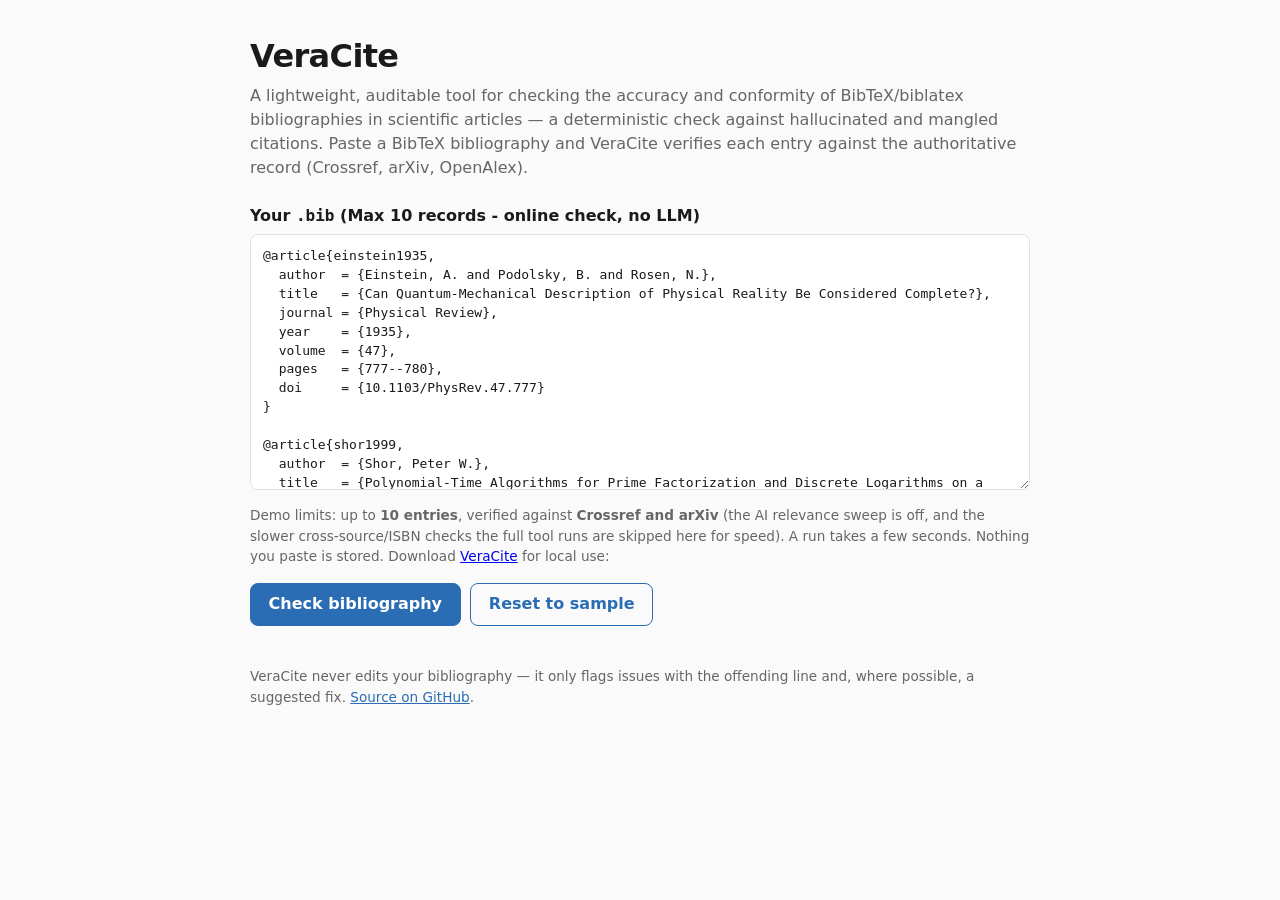
<file: web/index.html>
<!DOCTYPE html>
<html lang="en">
<head>
<meta charset="utf-8">
<meta name="viewport" content="width=device-width, initial-scale=1">
<title>VeraCite &middot; bibliography check</title>
<link rel="stylesheet" href="style.css">
</head>
<body>
<main>
  <header>
    <h1>VeraCite</h1>
    <p class="tagline">A lightweight, auditable tool for checking the accuracy and conformity of BibTeX/biblatex bibliographies in scientific articles — a deterministic check against hallucinated and mangled citations. Paste a BibTeX bibliography and VeraCite verifies each entry against the authoritative record (Crossref, arXiv, OpenAlex).</p>
  </header>

  <section class="controls">
    <label for="bib">Your <code>.bib</code> (Max 10 records - online check, no LLM)</label>
    <textarea id="bib" spellcheck="false" aria-describedby="limits"></textarea>
    <p id="limits" class="note">Demo limits: up to <strong>10 entries</strong>,
    verified against <strong>Crossref&nbsp;and&nbsp;arXiv</strong> (the AI relevance
    sweep is off, and the slower cross-source/ISBN checks the full tool runs are
    skipped here for speed). A run takes a few seconds. Nothing you paste is
    stored. Download <a href="https://github.com/Shannon-Whitlock/VeraCite">VeraCite</a> for local use: </p>
    <div class="buttons">
      <button id="check" type="button">Check bibliography</button>
      <button id="sample" type="button" class="ghost">Reset to sample</button>
    </div>
  </section>

  <section id="result" hidden></section>

  <footer>
    <p>VeraCite never edits your bibliography &mdash; it only flags issues with the
    offending line and, where possible, a suggested fix.
    <a href="https://github.com/Shannon-Whitlock/VeraCite">Source on GitHub</a>.</p>
  </footer>
</main>
<script src="app.js"></script>
</body>
</html>
</file>
<file: web/style.css>
:root {
  --fg: #1a1a1a; --muted: #666; --bg: #fafafa; --card: #fff;
  --border: #e2e2e2; --accent: #2a6db5;
  --error: #c0392b; --warn: #b8860b; --note: #777; --ok: #2e8b57;
  --mono: ui-monospace, "SF Mono", "Cascadia Code", Menlo, Consolas, monospace;
}
* { box-sizing: border-box; }
body {
  margin: 0; background: var(--bg); color: var(--fg);
  font: 16px/1.5 system-ui, -apple-system, "Segoe UI", Roboto, sans-serif;
}
main { max-width: 820px; margin: 0 auto; padding: 2rem 1.25rem 4rem; }
h1 { margin: 0 0 .25rem; font-size: 2rem; letter-spacing: -.02em; }
.tagline { color: var(--muted); margin: 0 0 1.5rem; }
.controls label { display: block; font-weight: 600; margin-bottom: .4rem; }
textarea {
  width: 100%; min-height: 16rem; resize: vertical; padding: .75rem;
  font: 13px/1.45 var(--mono); color: var(--fg);
  border: 1px solid var(--border); border-radius: 8px; background: var(--card);
}
.note { color: var(--muted); font-size: .85rem; margin: .5rem 0 1rem; }
.buttons { display: flex; gap: .6rem; flex-wrap: wrap; }
button {
  font: inherit; font-weight: 600; padding: .55rem 1.1rem; border-radius: 8px;
  border: 1px solid var(--accent); background: var(--accent); color: #fff;
  cursor: pointer;
}
button:hover { filter: brightness(.95); }
button:disabled { opacity: .55; cursor: progress; }
button.ghost { background: transparent; color: var(--accent); }

#result { margin-top: 2rem; }
.score {
  display: flex; align-items: baseline; gap: .75rem; padding: 1rem 1.25rem;
  background: var(--card); border: 1px solid var(--border); border-radius: 10px;
  margin-bottom: 1.25rem;
}
.score .metric { display: flex; align-items: baseline; gap: .4rem; }
.score .metric + .metric { margin-left: 1.5rem; }
.score .num { font-size: 2.4rem; font-weight: 700; line-height: 1; }
.score .out { color: var(--muted); }
.score .verdict { margin-left: auto; text-align: right; color: var(--muted);
  font-size: .9rem; }
.banner { padding: .6rem .9rem; border-radius: 8px; margin-bottom: 1rem;
  font-size: .9rem; }
.banner.warn { background: #fdf6e3; border: 1px solid #ecd9a0; color: #7a5b00; }
.banner.err { background: #fdecea; border: 1px solid #f3c0bb; color: var(--error); }

.entry {
  background: var(--card); border: 1px solid var(--border); border-radius: 10px;
  padding: .85rem 1rem; margin-bottom: .8rem; border-left: 4px solid var(--border);
}
/* An entry VeraCite could not verify, or whose id may point elsewhere, is a problem
   to act on -- flag it with a red tint and a bold red left edge so it stands out from
   the verified ones at a glance. */
.entry-UNVERIFIED, .entry-MISMATCH {
  background: #fdecea; border-color: #f3c0bb; border-left-color: var(--error);
}
.entry h3 { margin: 0 0 .15rem; font: 600 .95rem var(--mono); }
.entry .status { font-size: .82rem; color: var(--muted); margin-bottom: .5rem; }
.entry .status a { color: var(--accent); }
.status-gloss { color: var(--error); font-weight: 600; cursor: help;
  border-bottom: 1px dotted currentColor; }
.entry-VERIFIED .status-gloss { color: var(--muted); }
.status .conf { color: var(--muted); }
.badge { display: inline-block; font-size: .72rem; font-weight: 700;
  padding: .05rem .45rem; border-radius: 999px; vertical-align: middle;
  margin-right: .4rem; }
.badge.VERIFIED { background: #e4f3ea; color: var(--ok); }
.badge.UNVERIFIED { background: #fbe0dd; color: var(--error); cursor: help; }
.badge.MISMATCH { background: #fdecea; color: var(--error); cursor: help; }

ul.issues { list-style: none; margin: 0; padding: 0; }
ul.issues li { font: 13px/1.5 var(--mono); padding: .15rem 0; }
.sev { font-weight: 700; }
.sev.ERROR { color: var(--error); }
.sev.WARN { color: var(--warn); }
.sev.INFO { color: var(--note); }
.cat { color: var(--muted); }
.fix { color: var(--ok); }
.clean { color: var(--ok); font: 13px var(--mono); }

footer { margin-top: 2.5rem; color: var(--muted); font-size: .85rem; }
footer a, .tagline a { color: var(--accent); }
.spinner { color: var(--muted); }

/* Indeterminate progress while check.cgi runs. */
.progress { padding: 1.25rem 1.25rem 1.5rem; background: var(--card);
  border: 1px solid var(--border); border-radius: 10px; }
.progress .bar { height: 6px; border-radius: 999px; background: #eee;
  overflow: hidden; margin-bottom: .9rem; }
.progress .bar span { display: block; height: 100%; width: 35%; border-radius: 999px;
  background: var(--accent); animation: indeterminate 1.3s ease-in-out infinite; }
@keyframes indeterminate {
  0%   { margin-left: -35%; }
  100% { margin-left: 100%; }
}
.progress .phase { margin: 0; font-size: .95rem; }
.progress .elapsed { margin: .25rem 0 0; color: var(--muted); font-size: .82rem;
  font-variant-numeric: tabular-nums; }
@media (prefers-reduced-motion: reduce) {
  .progress .bar span { animation: none; width: 100%; opacity: .5; }
}
</file>
